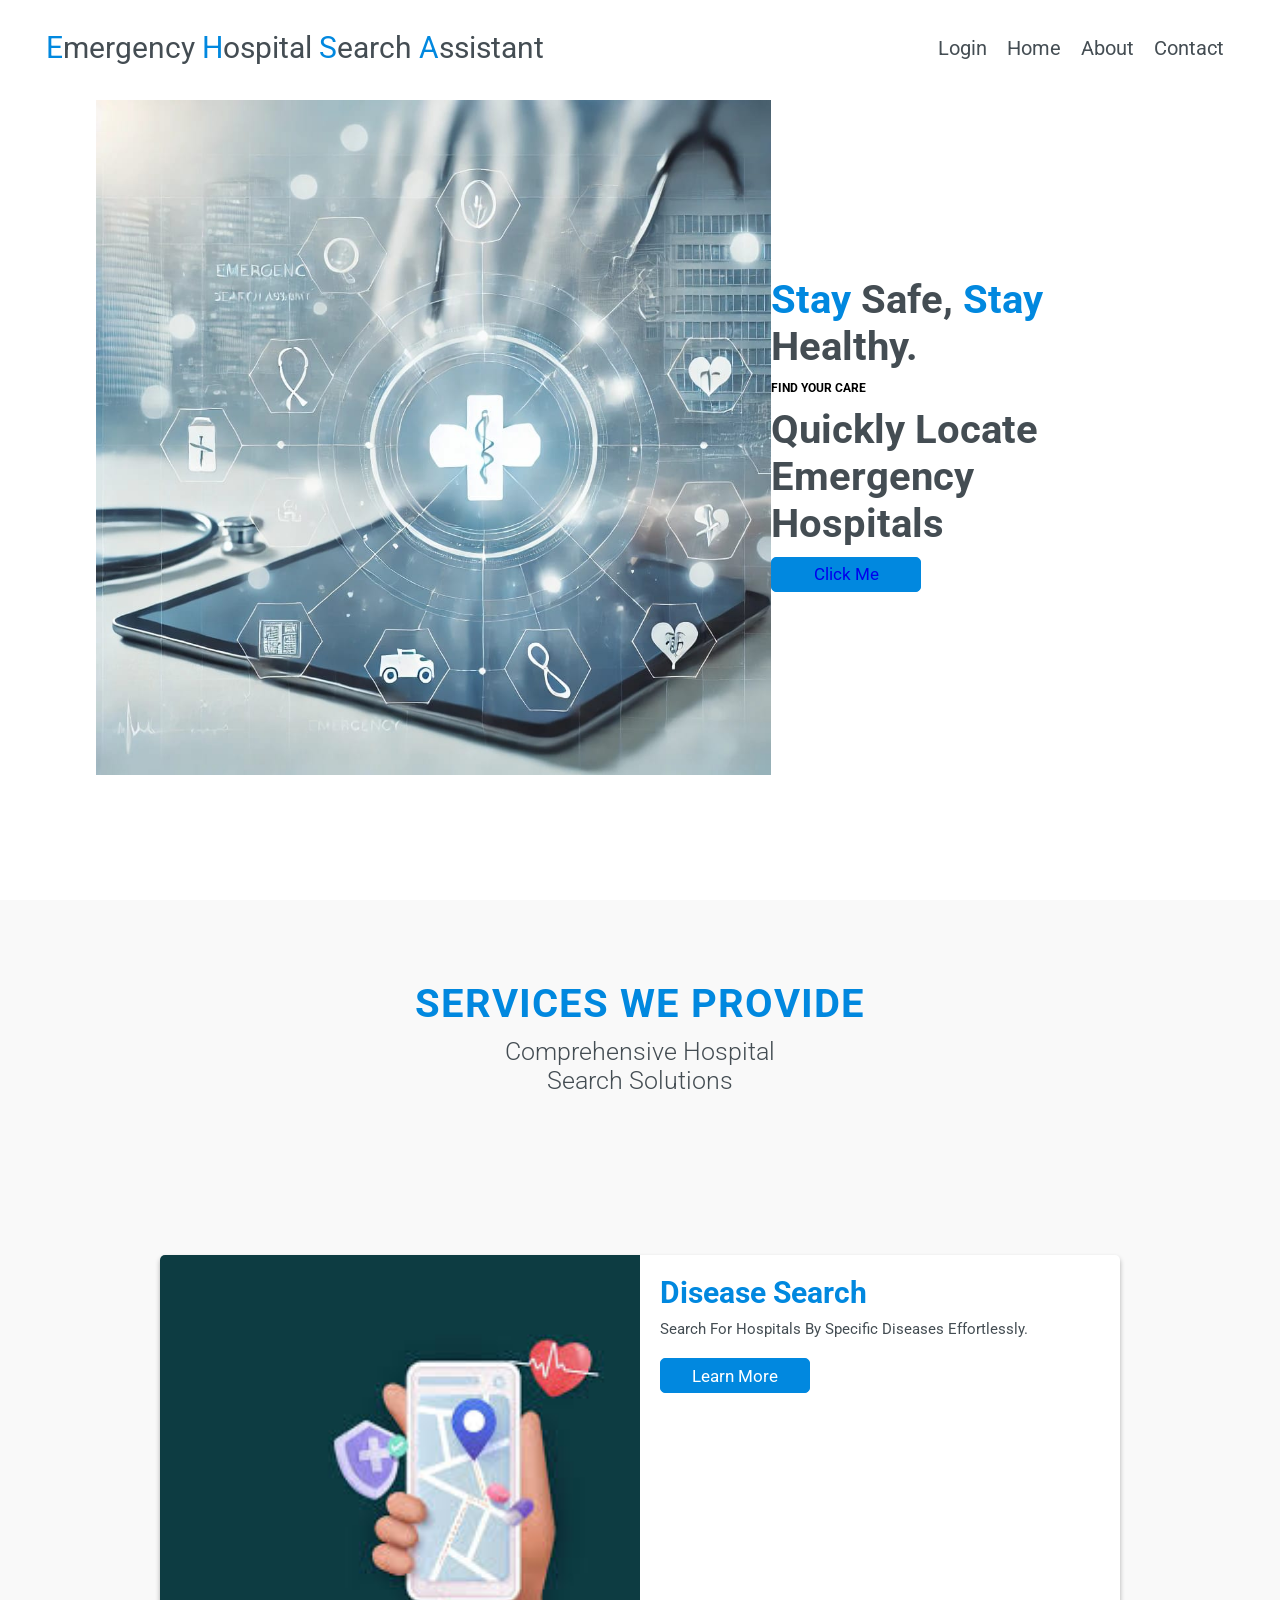
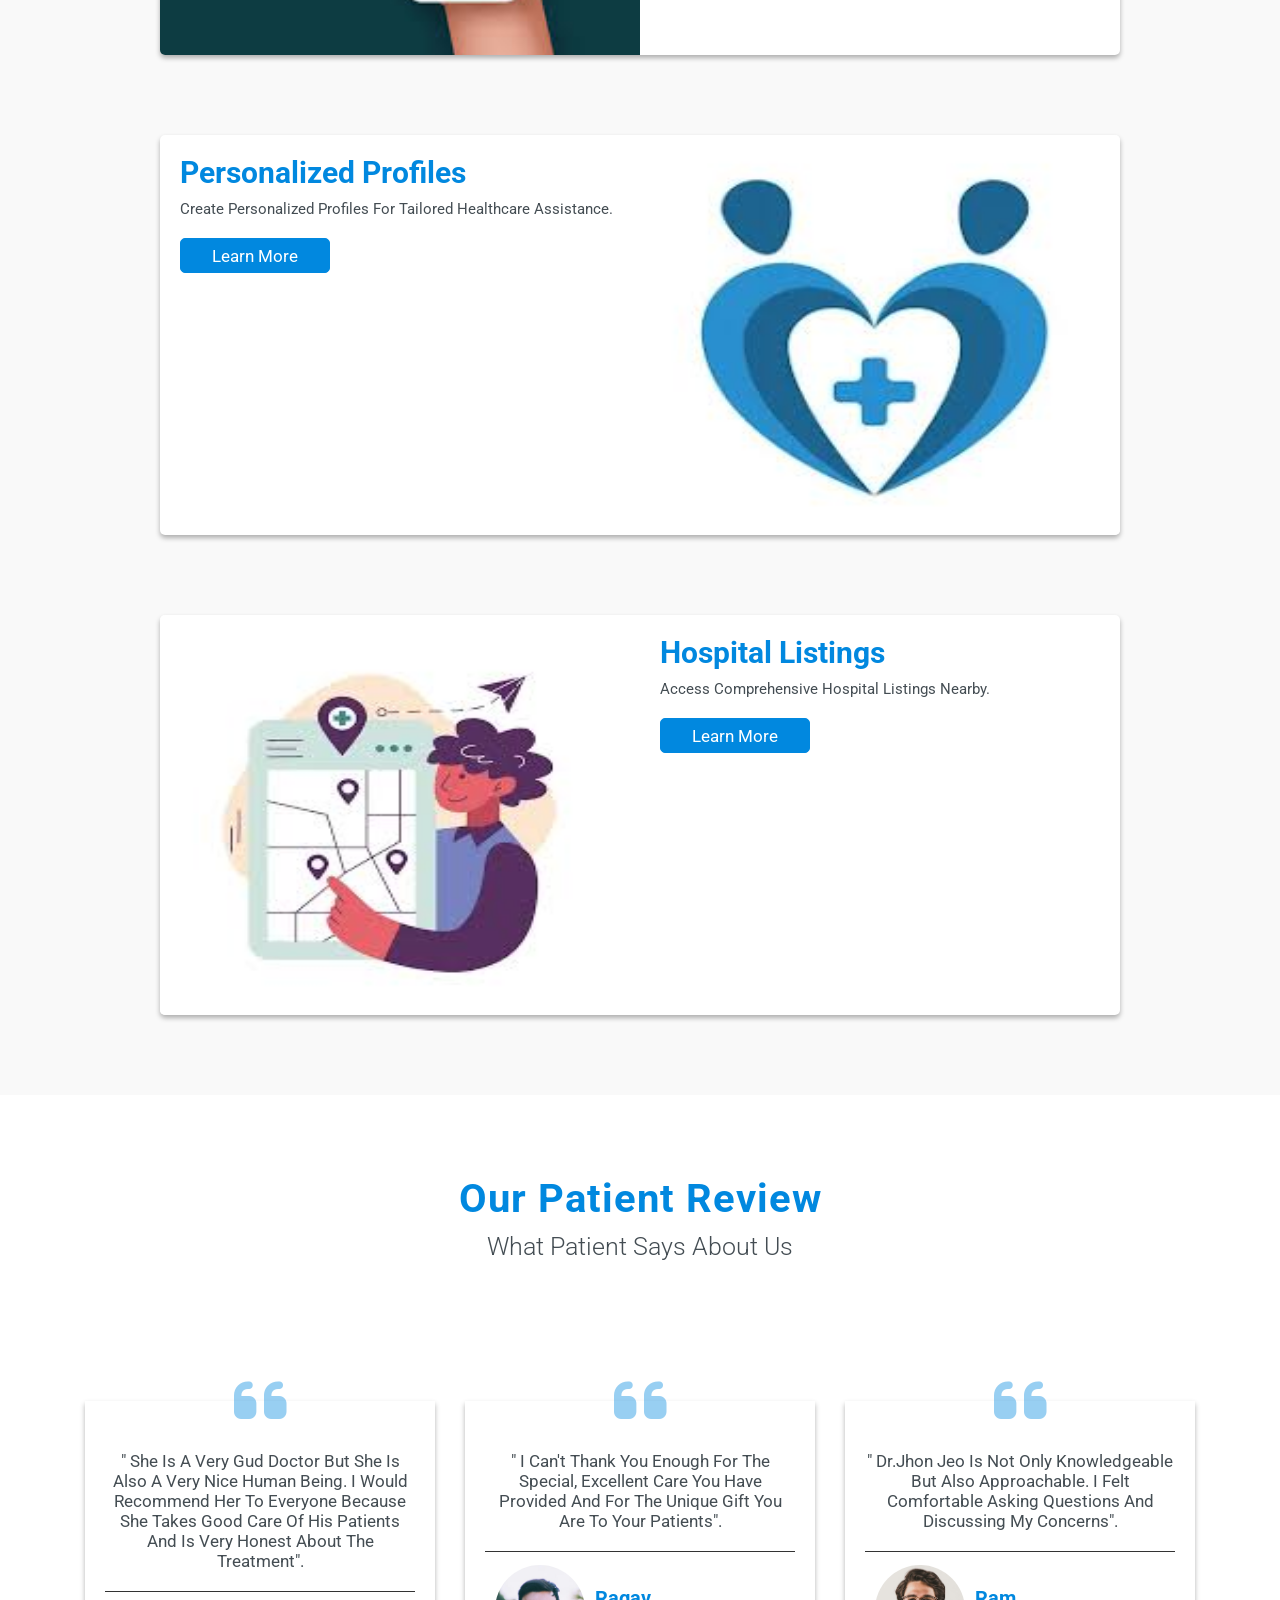
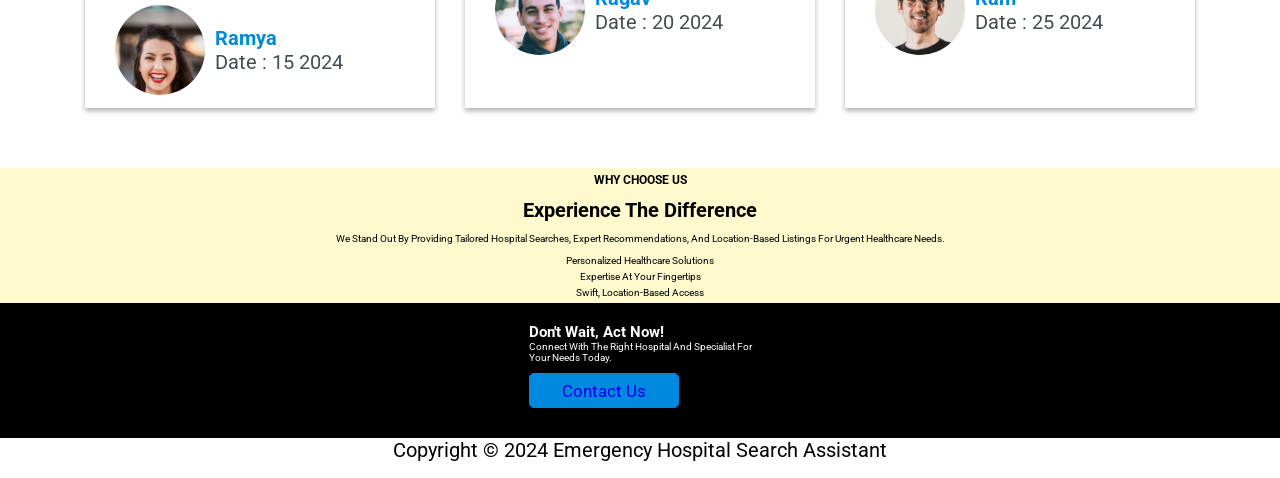
<file: index.html>
<!DOCTYPE html>
<html lang="en">

<head>
    <meta charset="UTF-8">
    <meta name="viewport" content="width=device-width, initial-scale=1.0">
    <title>Emergency Hospital Search Assistant</title>

    <!-- font awesome cdn link  -->
    <link rel="stylesheet" href="https://cdnjs.cloudflare.com/ajax/libs/font-awesome/6.5.2/css/all.min.css">

    <!-- custom css file link  -->
    <link rel="stylesheet" href="mini.css">
</head>

<body>

    <!-- header navbar section start  -->
    
    <header>

        <!-- logo name  -->
        <a href="#" class="logo"><span>E</span>mergency <span>H</span>ospital <span>S</span>earch <span>A</span>ssistant</a>

        <!-- navbar link  -->
        <nav class="navbar">
            <ul>
                <li><a href="log.html">Login</a></li>
                <li><a href="#home">Home</a></li>
                <li><a href="#about">About</a></li>
               
            
                <li><a href="ref.html">contact</a></li>
            </ul>
        </nav>

        <div class="fas fa-bars"></div>
    </header>
    <!-- header navbar section end  -->

    <!-- home section start  -->
    
    <section id="home" class="home">

        <div class="row">
            
            <!-- home images  -->
            <div class="images">
                <img src="Front.jpg" alt="">
            </div>

            <!-- home heading  -->
            <div class="content">
                <h1><span>Stay</span> Safe, <span>Stay</span> Healthy.</h1>
                <br>
                <p><h3>FIND YOUR CARE</h3>
                    <br>
                    <h1>Quickly Locate Emergency <br> Hospitals</h1>
            </p>
				<button class="button"><a href="log.html">click me</a></button>
            </div>
        </div>
    </section>
    <!-- home section end  -->

    <!-- about section start  -->

    <section id="about" class="about">

        <h1 class="heading">SERVICES WE PROVIDE</h1>
        <h3 class="title">Comprehensive Hospital <br> Search Solutions</h3>

        <div class="box-container">

            <!-- start here  -->
            <div class="box">
                <!-- about images  -->
                <div class="images">
                    <img src="map.jpg" alt="">
                </div>
                
                <!-- about heading & text  -->
                <div class="content">
                    <h3>Disease search</h3>
                    <p>Search for hospitals by specific diseases effortlessly.</p>
                 <a href="disease.html"><button class="button">learn more</button></a>   
                </div>
            </div>
            <!-- end here  -->

            
            <!-- start here  -->
            <div class="box">
                <!-- about images  -->
                <div class="images">
                    <img src="tirak.jpg" alt="">
                </div>
                
                <!-- about heading & text  -->
                <div class="content">
                    <h3>Personalized Profiles</h3>
                    <p>Create personalized profiles for tailored healthcare assistance.</p>
                 <a href="personalize.html"><button class="button">learn more</button></a>   
                </div>
            </div>
            <!-- end here  -->

            
            <!-- start here  -->
            <div class="box">
                <!-- about images  -->
                <div class="images">
                    <img src="road.jpg" alt="">
                </div>
                
                <!-- about heading & text  -->
                <div class="content">
                    <h3>Hospital Listings</h3>
                    <p>Access comprehensive hospital listings nearby.</p>
                 <a href="hospital.html"><button class="button">learn more</button></a>   
                </div>
            </div>
            <!-- end here  -->
           </div>
    </section>

    <!-- about section end  -->
   
    <!-- card section end  -->

    <section id="review" class="review">

        <h1 class="heading">our patient review</h1>
        <h3 class="title">what patient says about us</h3>

        <div class="box-container">

            <!-- start here  -->
            <div class="box">
                <i class="fas fa-quote-left"></i>
                <p>" She is a very gud doctor but she is also a very nice human being. I would recommend her to everyone because she takes good care of his patients and is very honest about the treatment".</p>

                <div class="images">
                    <img src="pat2.jpg" alt="">

                    <div class="info">
                        <h3>Ramya</h3>
                        <span>date : 15 2024</span>
                    </div>
                </div>
            </div>
            <!-- end here  -->

            
            <!-- start here  -->
            <div class="box">
                <i class="fas fa-quote-left"></i>
                <p>" I can't thank you enough for the special, excellent care you have provided and for the unique gift you are to your patients".</p>

                <div class="images">
                    <img src="pat1.jpg" alt="">

                    <div class="info">
                        <h3>ragav</h3>
                        <span>date : 20 2024</span>
                    </div>
                </div>
            </div>
            <!-- end here  -->

            
            <!-- start here  -->
            <div class="box">
                <i class="fas fa-quote-left"></i>
                <p>" Dr.Jhon Jeo is not only knowledgeable but also approachable. I felt comfortable asking questions and discussing my concerns".</p>

                <div class="images">
                    <img src="pat3.jpg" alt="">

                    <div class="info">
                        <h3>Ram</h3>
                        <span>date : 25 2024</span>
                    </div>
                </div>
            </div>
            <!-- end here  -->
        </div>
    </section>
    <!-- review section end  -->
 
    

<!-- blog section start  -->

<div class="choose">
    <h3 class="h3">WHY CHOOSE US</h3>
    <br>
    <h1 class="h1">Experience the Difference</h1>
    <br>
    <p class="p">We stand out by providing tailored hospital searches, expert recommendations, and location-based listings for urgent healthcare needs.</p>
    <br>
    <ul >
        <li >Personalized Healthcare Solutions</li>
        <li >Expertise at Your Fingertips</li>
        <li >Swift, Location-Based Access</li>
    </ul>
</div>
<!-- blog section end  -->

<!-- footer section start  -->
<footer>
<section class="footer">

	<div>

        <h1 class="head">Don't Wait, Act Now!</h1>

        <p class="param">Connect with the right hospital and specialist for <br> your needs today.</p>

        <button class="button"> <a href="ref.html">contact us</a></button>



    </div>

</section>

<div class="foot-panel1">
    <a >Copyright © 2024 Emergency Hospital Search Assistant</a>
</div>
</footer>
    <!-- jquery cdn link  -->
    <script src="https://cdnjs.cloudflare.com/ajax/libs/jquery/3.7.1/jquery.min.js"></script>

    <!-- custom js file link  -->
    <script src="mini.js"></script>
</body>

</html>
</file>
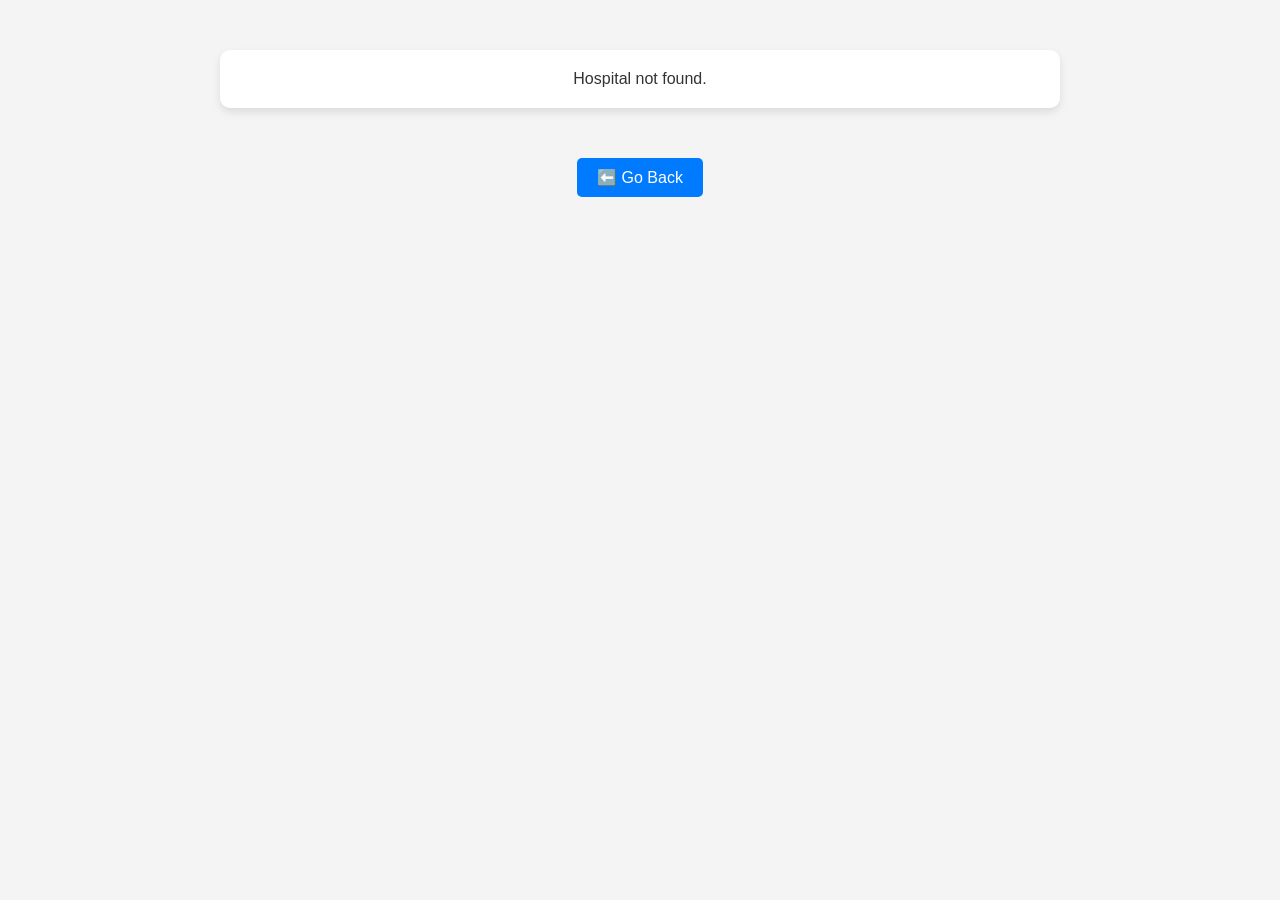
<file: hospital-details.html>
<!DOCTYPE html>
<html lang="en">
<head>
  <meta charset="UTF-8">
  <meta name="viewport" content="width=device-width, initial-scale=1.0">
  <title>Hospital Details</title>
  <style>
    body {
      font-family: Arial, sans-serif;
      margin: 0;
      padding: 0;
      background-color: #f4f4f4;
      color: #333;
      text-align: center;
    }
    .container {
      max-width: 800px;
      margin: 50px auto;
      background: white;
      padding: 20px;
      border-radius: 10px;
      box-shadow: 0 4px 8px rgba(0, 0, 0, 0.1);
    }
    .button {
      padding: 10px 20px;
      background: #007BFF;
      color: white;
      border: none;
      border-radius: 5px;
      cursor: pointer;
      font-size: 1rem;
      transition: background 0.3s ease;
    }
    .button:hover {
      background: #0056b3;
    }
  </style>
</head>
<body>
  <div class="container" id="hospital-details"></div>
  <button class="button" onclick="window.history.back()">⬅️ Go Back</button>

  <script>
    const hospitals = [
      {
        name: "City Hospital",
        disease: "Cardiology",
        category: "Nearby",
        specialists: ["Cardiologist"],
        doctor: "Dr. John Doe",
        phone: "123-456-7890",
        email: "info@cityhospital.com",
        landmark: "Near Central Park",
        insurance: ["Apollo Health Insurance"],
        address: "123 City Road, Downtown",
        pincode: "12345",
        website: "https://cityhospital.com",
        googleMap: "https://goo.gl/maps/example1"
      },
      {
        name: "District Health Care",
        disease: "Neurology",
        category: "District",
        specialists: ["Neurologist"],
        doctor: "Dr. Jane Smith",
        phone: "987-654-3210",
        email: "contact@districthealth.com",
        landmark: "Main Street",
        insurance: ["Star Health"],
        address: "456 District Avenue",
        pincode: "54321",
        website: "https://districthealth.com",
        googleMap: "https://goo.gl/maps/example2"
      }
    ];

    // Get the hospital name from the URL
    const urlParams = new URLSearchParams(window.location.search);
    const hospitalName = urlParams.get('hospital');

    // Find and display the hospital details
    const hospital = hospitals.find(h => h.name === hospitalName);
    if (hospital) {
      document.getElementById('hospital-details').innerHTML = `
        <h1>${hospital.name}</h1>
        <p><strong>Specialists:</strong> ${hospital.specialists.join(", ")}</p>
        <p><strong>Doctor:</strong> ${hospital.doctor}</p>
        <p><strong>Phone:</strong> ${hospital.phone}</p>
        <p><strong>Email:</strong> ${hospital.email}</p>
        <p><strong>Landmark:</strong> ${hospital.landmark}</p>
        <p><strong>Insurance Accepted:</strong> ${hospital.insurance.join(", ")}</p>
        <p><strong>Address:</strong> ${hospital.address}</p>
        <p><strong>Pincode:</strong> ${hospital.pincode}</p>
        <p><strong>Website:</strong> <a href="${hospital.website}" target="_blank">${hospital.website}</a></p>
        <button class="button" onclick="window.open('${hospital.googleMap}', '_blank')">View on Google Maps</button>
      `;
    } else {
      document.getElementById('hospital-details').textContent = "Hospital not found.";
    }
  </script>
</body>
</html>
</file>
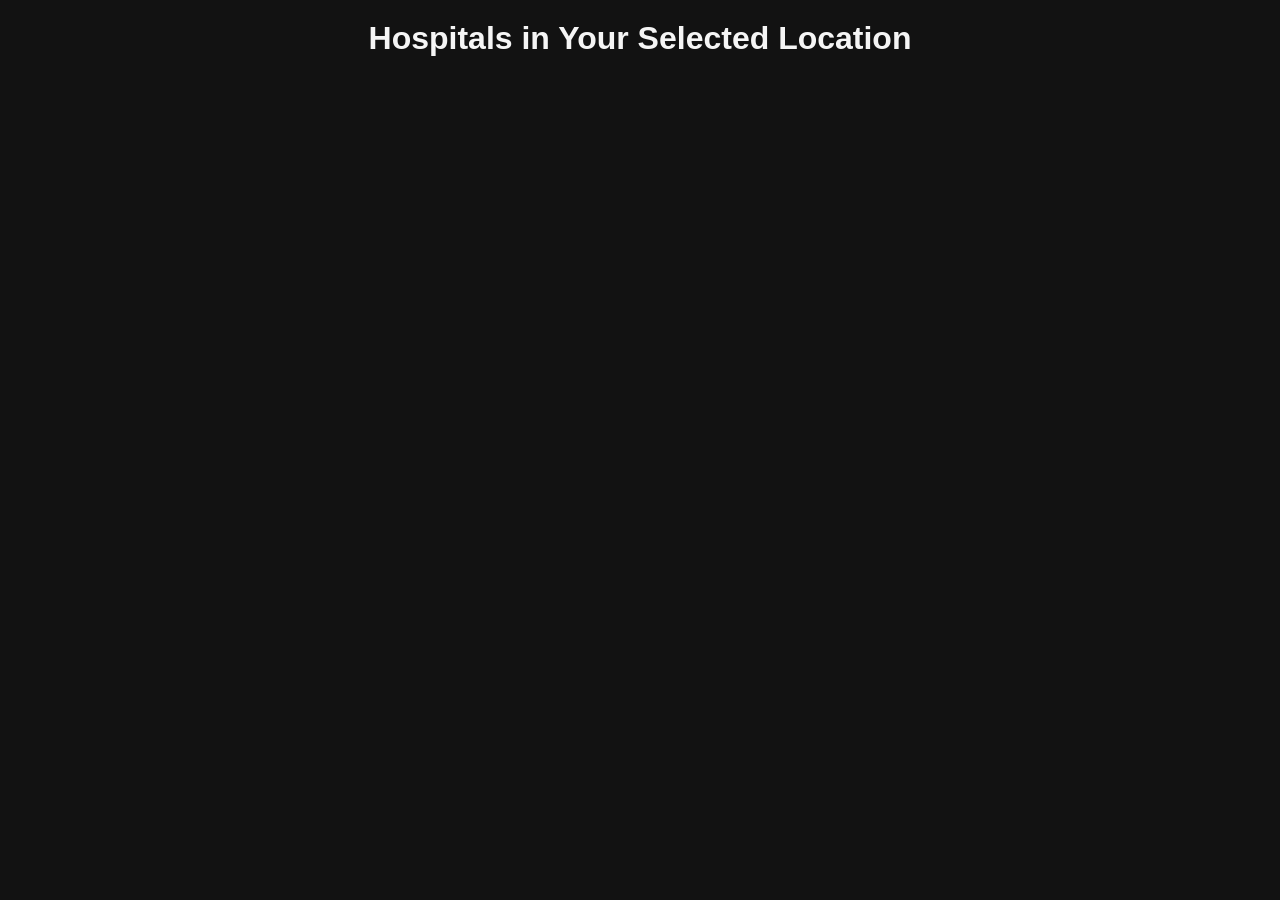
<file: hospitals.html>
<!DOCTYPE html>
<html lang="en">
<head>
  <meta charset="UTF-8">
  <meta name="viewport" content="width=device-width, initial-scale=1.0">
  <title>Hospitals List</title>
  <link rel="stylesheet" href="styles.css">
</head>
<body>
  <h1>Hospitals in Your Selected Location</h1>
  <ul id="hospital-list"></ul>
  <div id="hospital-container"></div>
  
  <div id="hospital-buttons"></div>
  <div id="hospital-cards"></div>
    
  <script src="hospitals.js"></script>
</body>
</html>
</file>
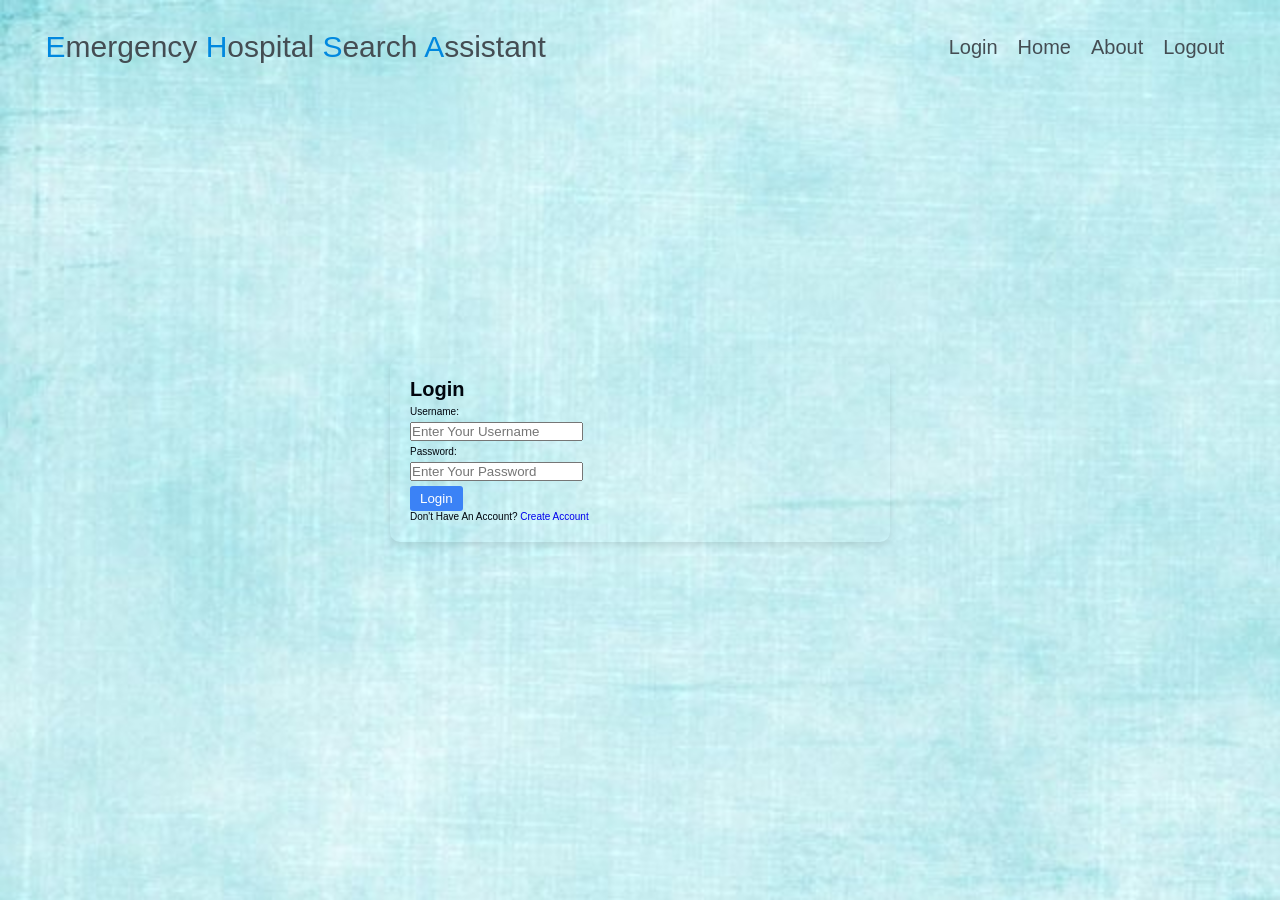
<file: log.html>
<!DOCTYPE html>
<!-- saved from url=(0030)http://127.0.0.1:5500/log.html -->
<html lang="en"><head><meta http-equiv="Content-Type" content="text/html; charset=UTF-8">
  
  <meta name="viewport" content="width=device-width, initial-scale=1.0">
  <title>Emergency Hospital Search Assistant</title>
  <style>
    /* Basic Styling */
    body {
      font-family: Arial, sans-serif;
      color: #01060e;
      margin: 0;
      padding: 0;
      display: flex;
      flex-direction: column;
      min-height: 100vh;
    }
    @import url('https://fonts.googleapis.com/css2?family=Roboto:ital,wght@0,100;0,300;0,400;0,500;0,700;0,900;1,100;1,300;1,400;1,500;1,700;1,900&display=swap');

/* root color  */
:root{
  --blue:#0188df;
  --black:#444d53;
  --wight:#fff;
}

/* custom css  */
*{
  font-family: "Roboto", sans-serif;
  margin: 0;
  padding: 0;
  text-decoration: none;
  text-transform: capitalize;
  outline: none;
  box-sizing: border-box;
  transition: all linear .2s;
}

html{
  font-size: 62.5%;
  overflow-x: hidden;
}
header{
    width: 96%;
    
    position:fixed;
    top: 2rem;
    left: 50%;
    transform: translate(-50%);
    display: flex;
    align-items: center;
    justify-content: space-between;
    padding: 1rem 2rem;
    z-index: 1000;
  }
  
  /* logo name  */
  header a{
    color: var(--black);
  }
  
  header a:hover{
    color: var(--blue);
  }
  
  header .logo{
    font-size: 3rem;
  }
  
  header .logo span{
    color: var(--blue);
  }
  header .navbar ul{
    display: flex;
    align-items: center;
    justify-content: space-between;
    list-style: none;
  }
  
  header .navbar ul li{
    margin: 0 1rem;
  }
  
  header .navbar ul li a{
    font-size: 2rem;
    color: var(--black);
  }
  
  header .navbar ul li a:hover{
    color: var(--blue);
  }
  
  header .fa-bars{
    font-size: 3rem;
    color: var(--blue);
    cursor: pointer;
    display: none;
  }
    .container {
      flex: 1;
      display: flex;
      align-items: center;
      justify-content: center;
      padding: 2rem;
      background-image: url("temp.jpg");
      background-position: center;
      background-size: cover;
      flex-direction: column;

    }
    .form-card, .profile-card {
      padding: 2rem;
      border-radius: 10px;
      box-shadow: 0 4px 6px rgba(0, 0, 0, 0.1);
      max-width: 500px;
      width: 100%;
    }
    .card, .hospital-card {
      width: 320px;            /* Wider card */
      height: auto;   
      background: lightblue;
      border: 1px solid #d1d5db;
      border-radius: 10px;
      padding: 1rem;
      margin-bottom: 1rem;
      box-shadow: 0 4px 6px rgba(0, 0, 0, 0.1);
      cursor: pointer;
      transition: transform 0.2s ease-in-out;
    }
    .card:hover,.hospital-card:hover{
      background-color: #f1f5f9;
      transform:scale(1.05);
    }
    .card img {
  width: 100%;
  height: 200px;           
  object-fit: cover;
}
.card-info {
  padding: 15px;
  font-size: 1.2rem;
  text-align: left;
}

.card-info h3 {
  font-size: 1.6rem;
  margin-bottom: 10px;
}

.card-info p {
  font-size: 1.1rem;
  color: #333;
}
    form label, form input, form select, form textarea {
      display: block;
      margin: 0.5rem 0;
    }
    button {
      background-color: #3b82f6;
      color: white;
      border: none;
      padding: 0.5rem 1rem;
      cursor: pointer;
      border-radius: 3px;
    }
    button:hover {
      background-color: #2563eb;
    }
    .hidden {
      display: none;
    }
.disease-card {
  background: #ffffff;
  padding: 1rem;
  border: 1px solid #d1d5db;
  border-radius: 10px;
  margin: 1rem;
  width: 320px; /* Make card wider */
  min-height: 500px; /* More height for description */
  box-shadow: 0 4px 10px rgba(0, 0, 0, 0.1);
  cursor: pointer;
  transition: transform 0.3s ease-in-out;
  display: flex;
  flex-direction: column;
  justify-content: space-between;
}

.disease-card:hover {
  transform: scale(1.05);
}

/* Image inside the card */
.disease-card img {
  width: 100%;
  height: 200px; /* Adjust height for better visibility */
  object-fit: cover;
  border-radius: 5px;
}

/* Text content inside the card */
.disease-card .card-info {
  margin-top: 10px;
  padding: 0.5rem;
  text-align: left;
  flex-grow: 1;
  display: flex;
  flex-direction: column;
  justify-content: space-between;
}

.disease-card .card-info h3 {
  font-size: 1.4rem;
  margin-bottom: 0.5rem;
}

.disease-card .card-info p {
  font-size: 1.1rem;
  color: #333;
  line-height: 1.4;
}

    .hospital-category {
      margin-top: 1rem;
    }
    .hospital-list {
      margin: 0.5rem 0;
    }
    .radio-group{
      margin: 1rem 0;
    }
  
    
    /* About Section Styles */
    .about-section {
      background-color: #f1f1f1;
      padding: 20px;
      margin-top: 20px;
      border: 1px solid #ccc;
    }

    /* Style for the card container */
#card-container {
  display: flex;
  flex-wrap: wrap;
  gap: 20px; /* Space between cards */
  justify-content: center; /* Center the cards */
}


/* Style for individual cards */
.card {
  width: 200px; /* Adjust the width */
  height: 250px; /* Adjust the height */
  border: 1px solid #ccc;
  border-radius: 8px;
  box-shadow: 0 4px 6px rgba(0, 0, 0, 0.1);
  overflow: hidden;
  text-align: center;
  background-color: #fff;
  transition: transform 0.3s, box-shadow 0.3s; /* Add hover effect */
}

/* Card hover effect */
.card:hover {
  transform: scale(1.05);
  box-shadow: 0 8px 12px rgba(0, 0, 0, 0.2);
}

/* Style for card images */
.card img {
  width: 100%;
  height: 150px; /* Adjust height */
  object-fit: cover; /* Ensure the image fits well */
}

/* Style for card information */
.card-info {
  padding: 10px;
}

.card-info h3 {
  font-size: 18px; /* Adjust font size */
  margin: 10px 0;
}

.card-info p {
  font-size: 14px; /* Adjust font size */
  color: #666;
}
    

  </style>
</head>
<body>
  <!-- Navbar -->
  <header>
    <a href="http://127.0.0.1:5500/log.html#" class="logo"><span>E</span>mergency <span>H</span>ospital <span>S</span>earch <span>A</span>ssistant</a>

    <!-- navbar link  -->
    <nav class="navbar">
        <ul>

            <li><a onclick="showLogin()">Login</a></li>
         
            <li><a href="mini.html">Home</a></li>
            <li><a href="mini.html">About</a></li>
       
            <li><a onclick="handleLogout()">Logout</a></li>

        </ul>
    </nav>

    <div class="fas fa-bars"></div>

</header>

  <!-- Main Content -->
  <div id="app" class="container">
    <div id="aboutSection" class="about-section" style="display:none;">
  <h2>About Us</h2>
  <p>Welcome to our emergency hospital assistance platform. We are dedicated to helping you find the nearest hospitals based on your location and medical needs. Our platform provides detailed hospital information, including facilities, specialists, and contact details.</p>
</div>


  <script>
    let userProfile = null;
     // Store user profile
    
    // Mock disease and hospital data
    const diseases = [
  {
    name: "Heart Attack",
    image: "HeartAttack.jpeg", // Replace with actual image URLs
    specialist: "Cardiologist",
    description: "A Cardiologist specializes in diagnosing and treating heart conditions like heart attacks.",
  },
  {
    name: "Diabetes",
    image: "diabetes.jpeg",
    specialist: "Endocrinologist",
    description: "An Endocrinologist focuses on managing diabetes and other hormonal disorders.",
  },
  {
    name: "Asthma",
    image: "asthma.jpeg",
    specialist: "Pulmonologist",
    description: "A Pulmonologist treats respiratory diseases, including asthma.",
  },
  {
    name: "Cancer",
    image: "cancer.jpeg",
    specialist: "Oncologist",
    description: "An Oncologist is responsible for treating various types of cancer.",
  },
  // Add more diseases here
];


    const hospitals = [
      {
        name: "City Hospital",
        disease: "Cardiology",
        category: "Nearby",
        specialists: ["Cardiologist"],
        doctor: "Dr. John Doe",
        phone: "123-456-7890",
        email: "info@cityhospital.com",
        landmark: "Near Central Park",
        insurance: ["Apollo Health Insurance"],
        address: "123 City Road, Downtown",
        pincode: "12345",
        website: "https://cityhospital.com",
        googleMap: "https://goo.gl/maps/example1"
      },

      {
        name: "District Health Care",
        disease: "Neurology",
        category: "District",
        specialists: ["Neurologist"],
        doctor: "Dr. Jane Smith",
        phone: "987-654-3210",
        email: "contact@districthealth.com",
        landmark: "Main Street",
        insurance: ["Star Health"],
        address: "456 District Avenue",
        pincode: "54321",
        website: "https://districthealth.com",
        googleMap: "https://goo.gl/maps/example2"
      },
      // Add more hospitals as needed
    ];

    const users={};
    // Function to show the login page
    function showLogin() {
      document.getElementById('app').innerHTML = `
        <div class="form-card">
          <h1>Login</h1>
          <form id="login-form" onsubmit="handleLogin(event)">
            <label for="username">Username:</label>
            <input type="text" id="username" placeholder="Enter your username" required>

            <label for="password">Password:</label>
            <input type="password" id="password" placeholder="Enter your password" required>

            <button type="submit">Login</button>
          </form>
          <p>Don't have an account? <a href="#" onclick="showCreateAccount()">Create Account</a></p>
        </div>
      `;
    
    }

        // Function to show the Create Account page (Profile Creation)
        function showCreateAccount() {
      document.getElementById('app').innerHTML = `
        <div class="form-card">
          <h1>Create Account</h1>
          <form id="create-account-form" onsubmit="handleCreateAccount(event)">
            <label for="full-name">Full Name:</label>
            <input type="text" id="full-name" placeholder="Enter your full name" required>

            <label for="email">Email:</label>
            <input type="email" id="email" placeholder="Enter your email" required>

            <label for="phone">Phone Number:</label>
            <input type="tel" id="phone" placeholder="Enter your phone number" required>

            <label for="location">Location:</label>
            <input type="text" id="location" placeholder="Enter your location" required>

            <label for="health-condition">Health Conditions (Optional):</label>
            <input type="text" id="health-condition" placeholder="Enter any health conditions">

            <label for="allergies">Allergies (Optional):</label>
            <input type="text" id="allergies" placeholder="Enter any allergies">

            <label for="blood-group">Blood Group:</label>
            <select id="blood-group">
              <option value="A+">A+</option>
              <option value="A-">A-</option>
              <option value="B+">B+</option>
              <option value="B-">B-</option>
              <option value="O+">O+</option>
              <option value="O-">O-</option>
              <option value="AB+">AB+</option>
              <option value="AB-">AB-</option>
            </select>

            <label for="insurance">Insurance Provider:</label>
            <input type="text" id="insurance" placeholder="Enter your insurance provider">

            <label for="password">Password:</label>
            <input type="password" id="password" placeholder="Create your password" required>

            <label for="confirm-password">Confirm Password:</label>
            <input type="password" id="confirm-password" placeholder="Confirm your password" required>

            <button type="submit">Create Account</button>
          </form>
        </div>
      `;
    }

    window.onload = function () {
  // Check if user is already logged in
  const user = JSON.parse(localStorage.getItem('user'));
  if (user && user.loggedIn) {
    showDashboard();  // You can define this to show main content
  } else {
    showLogin();  // Show login by default
  }
};
// Function to handle login
    function handleLogin(event) {
      event.preventDefault();
      const username = document.getElementById('username').value;
      const password = document.getElementById('password').value;

      // Here you would authenticate the user, for example with an API call
      // If valid, proceed to user profile
     
        userProfile = { username, diseases };
        alert("Login successful!");
       
        showDiseaseCards();    
        fetch("specialist1.html")
    }

      
    //showProfile function to display the About Section
    function showProfile() {
      // Get the About section by its ID
      const aboutSection = document.getElementById('aboutSection');
    
      // Toggle the display property
      if (aboutSection.style.display === "none" || aboutSection.style.display === "") {
        aboutSection.style.display = "block"; // Show the About section
      } else {
        aboutSection.style.display = "none"; // Hide the About section
      }
    }
    // Function to show the home page
    function showHome() {
      document.getElementById('app').innerHTML = `
        <h1>Welcome to Emergency Hospital Search Assistant</h1>
        <p>Your trusted platform for finding nearby hospitals and booking appointments.</p>
      `;
    }
    function showDiseaseCards() {
      // Ensure the app container is cleared and populated
      const appContainer = document.getElementById('app');
      appContainer.innerHTML = ''; // Clear existing content
    
      // Check if the user is logged in
      if (userProfile) {
        // Show the welcome message
        appContainer.innerHTML = `
          <h1>Welcome, ${userProfile.username}</h1>
          <p>Select a disease to view hospitals:</p>
        `;
    
        // Create the card container
        const cardContainer = document.createElement("div");
        cardContainer.id = "card-container";
    
        diseases.forEach((disease) => {
          const card = document.createElement("div");
          card.className = "card";
    
          // Add event listener to redirect to the search page with the disease name
          card.addEventListener("click", () => {
               selectDisease(disease.name);
            
          });
    
          // Add content to the card
          card.innerHTML = `
            <img src="${disease.image}" alt="${disease.name}">
            <div class="card-info">
              <h3>${disease.name}</h3>
              <p>${disease.description}</p>
            </div>
          `;
    
          cardContainer.appendChild(card);
        });
    
        // Append the card container to the app
        appContainer.appendChild(cardContainer);
      } else {
        appContainer.innerHTML = '<p>Please log in to see the content.</p>';
      }
    }
    
    // Call the loginUser function to simulate logging in
    // This would be triggered by your login form or API call
    loginUser('JohnDoe', 'password123');
   
  // Show categories after selecting a disease
    function selectDisease(diseaseName) {

     
        window.location.href = `search.html?disease=${encodeURIComponent(diseaseName)}`;
        
      
    }

    
      // Logout functionality
    function handleLogout() {
      userProfile = null;
      alert("Logged out successfully.");
      showLogin();
    }

    // Default: Load login page
    showLogin();
    
  </script>
<!-- Code injected by live-server -->
<script>
	// <![CDATA[  <-- For SVG support
	if ('WebSocket' in window) {
		(function () {
			function refreshCSS() {
				var sheets = [].slice.call(document.getElementsByTagName("link"));
				var head = document.getElementsByTagName("head")[0];
				for (var i = 0; i < sheets.length; ++i) {
					var elem = sheets[i];
					var parent = elem.parentElement || head;
					parent.removeChild(elem);
					var rel = elem.rel;
					if (elem.href && typeof rel != "string" || rel.length == 0 || rel.toLowerCase() == "stylesheet") {
						var url = elem.href.replace(/(&|\?)_cacheOverride=\d+/, '');
						elem.href = url + (url.indexOf('?') >= 0 ? '&' : '?') + '_cacheOverride=' + (new Date().valueOf());
					}
					parent.appendChild(elem);
				}
			}
			var protocol = window.location.protocol === 'http:' ? 'ws://' : 'wss://';
			var address = protocol + window.location.host + window.location.pathname + '/ws';
			var socket = new WebSocket(address);
			socket.onmessage = function (msg) {
				if (msg.data == 'reload') window.location.reload();
				else if (msg.data == 'refreshcss') refreshCSS();
			};
			if (sessionStorage && !sessionStorage.getItem('IsThisFirstTime_Log_From_LiveServer')) {
				console.log('Live reload enabled.');
				sessionStorage.setItem('IsThisFirstTime_Log_From_LiveServer', true);
			}
		})();
	}
	else {
		console.error('Upgrade your browser. This Browser is NOT supported WebSocket for Live-Reloading.');
	}
	// ]]>
  
</script>


</body>
</html>
</file>
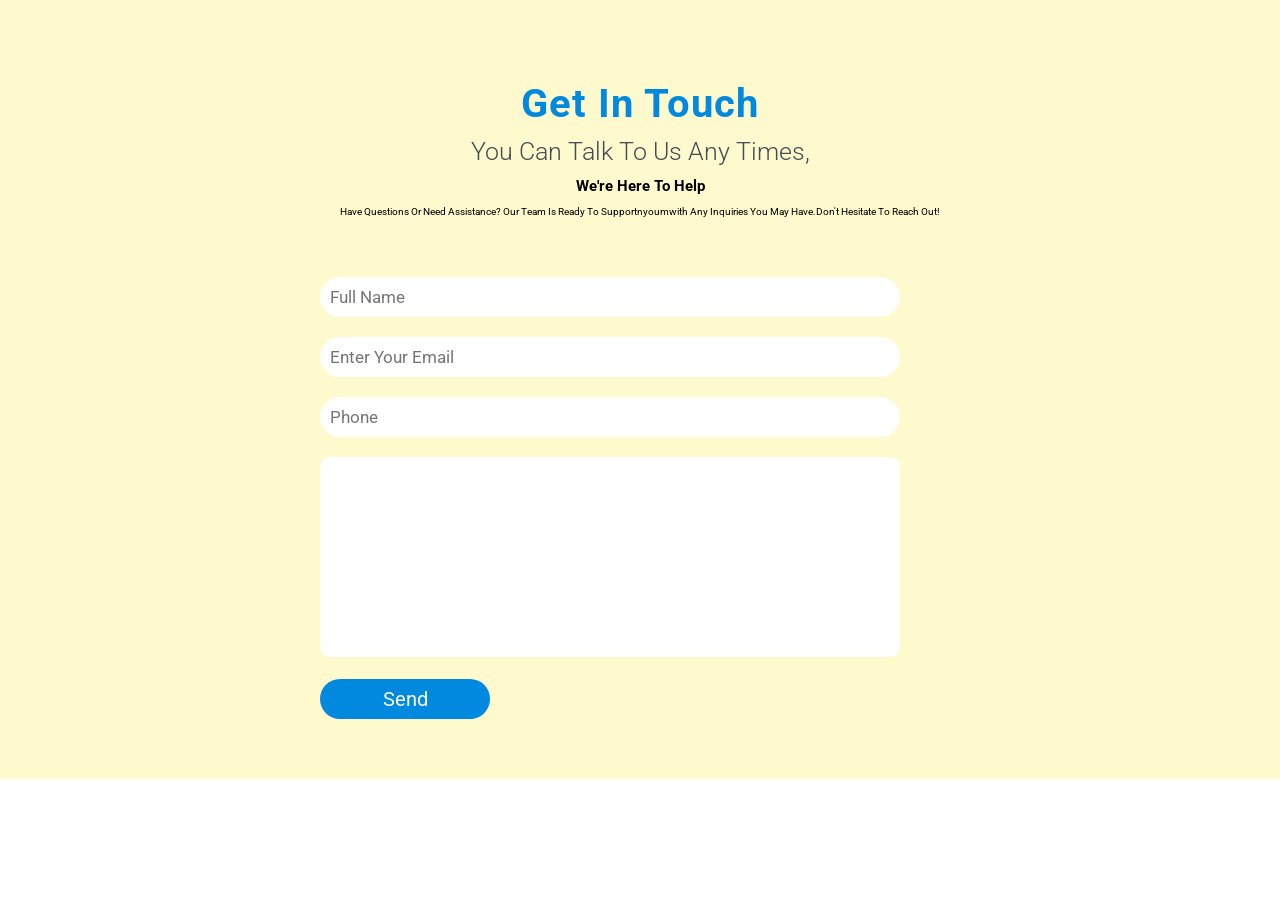
<file: ref.html>
<!DOCTYPE html>
<html lang="en">
<head>
    <meta charset="UTF-8">
    <meta name="viewport" content="width=device-width, initial-scale=1.0">
    <title>Emergency Hospital Search Assistant</title>
    <link rel="stylesheet" href="mini.css">
</head>
<body>
    <!-- contact section start  -->

    <section id="contact" class="contact">

        <h1 class="heading">Get in Touch</h1>
        <h3 class="title">you can talk to us any times,</h3>
        <br>

        <h1 class="h1">we're here to help</h1>
        <br>
        <p class="pattern"> Have questions or need assistance? Our team is ready to supportnyoumwith any inquiries you may have.Don't hesitate to reach out!</p>

        <div class="row">

            <!-- form images  -->
           

            <div class="form-container">    

            <input type="text" placeholder="full name" name="" id="">
            <input type="email" placeholder="enter your email" name="" id="">

            <input type="number" placeholder="phone" name="" id="">
            <textarea name="" cols="30" rows="10" id=""></textarea>
            <input type="submit" value="send">
            </div>
        </div>




    </section>


    <!-- contact section end  -->
</body>
</html>
</file>
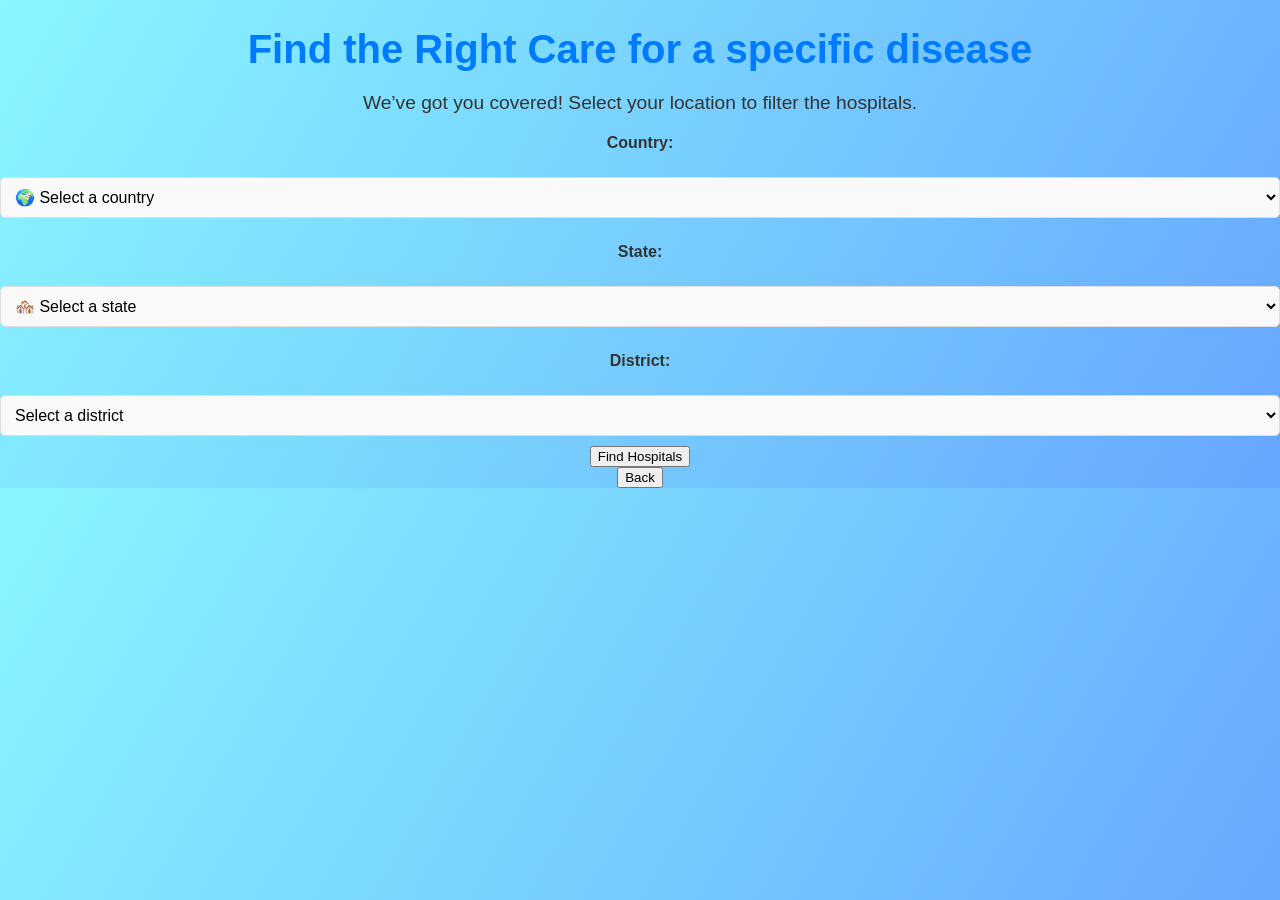
<file: search.html>
<!DOCTYPE html>
<html lang="en">
<head>
  <meta charset="UTF-8">
  <meta name="viewport" content="width=device-width, initial-scale=1.0">
  <title>Search Hospitals</title>
  <link rel="stylesheet" href="search-styles.css">
  <style>
    body {
        font-family: Arial, sans-serif;
        margin: 0;
        padding: 0;
        background: linear-gradient(120deg, #89f7fe, #66a6ff);
        color: #333;
        text-align: center;
      }
      .container {
        padding: 20px;
        max-width: 600px;
        margin: 50px auto;
        background: white;
        border-radius: 10px;
        box-shadow: 0 4px 8px rgba(0, 0, 0, 0.1);
      }
      h1 {
        font-size: 2.5rem;
        color: #007BFF;
      }
      p {
        font-size: 1.2rem;
        margin-bottom: 20px;
      }
      .dropdown {
        margin: 10px 0;
      }
      select {
        width: 100%;
        padding: 10px;
        margin: 10px 0;
        font-size: 1rem;
        border: 1px solid #ddd;
        border-radius: 5px;
        background-color: #f9f9f9;
      }
      .button {
        padding: 10px 20px;
        background: #007BFF;
        color: white;
        border: none;
        border-radius: 5px;
        cursor: pointer;
        font-size: 1rem;
        transition: background 0.3s ease;
      }
      .button:hover {
        background: #0056b3;
      }
    
  </style>
</head>
<body>

  <h1>Find the Right Care for <span id="selected-disease"></span></h1>
  <p>We’ve got you covered! Select your location to filter the hospitals.</p>
  <script>
    // Extract the disease from the URL query parameters
    const urlParams = new URLSearchParams(window.location.search);
    const selectedDisease = urlParams.get('disease');

    // Update the webpage to display the selected disease
    document.getElementById('selected-disease').textContent = selectedDisease || "a specific disease";

    function redirectToLocationSelection() {
      if (selectedDisease) {
        // Redirect to the location selection page with the selected disease
        window.location.href = `location.html?disease=${encodeURIComponent(selectedDisease)}`;
      } else {
        alert("Please select a disease first!");
      }
    }
  </script>
  <div class="dropdown-container">
    <label for="country">Country:</label>
    <select id="country" onchange="populateStates()">
      <option value="" disabled selected>🌍 Select a country</option>
    </select>

    <label for="state">State:</label>
    <select id="state" onchange="populateDistricts()">
      <option value="" disabled selected>🏘️ Select a state</option>
    </select>

    <label for="district">District:</label>
    <select id="district" onchange="showHospitalButtons()">
      <option value="" disabled selected>Select a district</option>
    </select>
  </div>
 
  <button onclick="redirectToHospitals()">Find Hospitals</button>
  <div id="hospital-buttons"></div>
  <div id="hospital-cards"></div>
  <button onclick="goBack()">Back</button>
  <script src="search.js"></script>

  
</body>
</html>
</file>
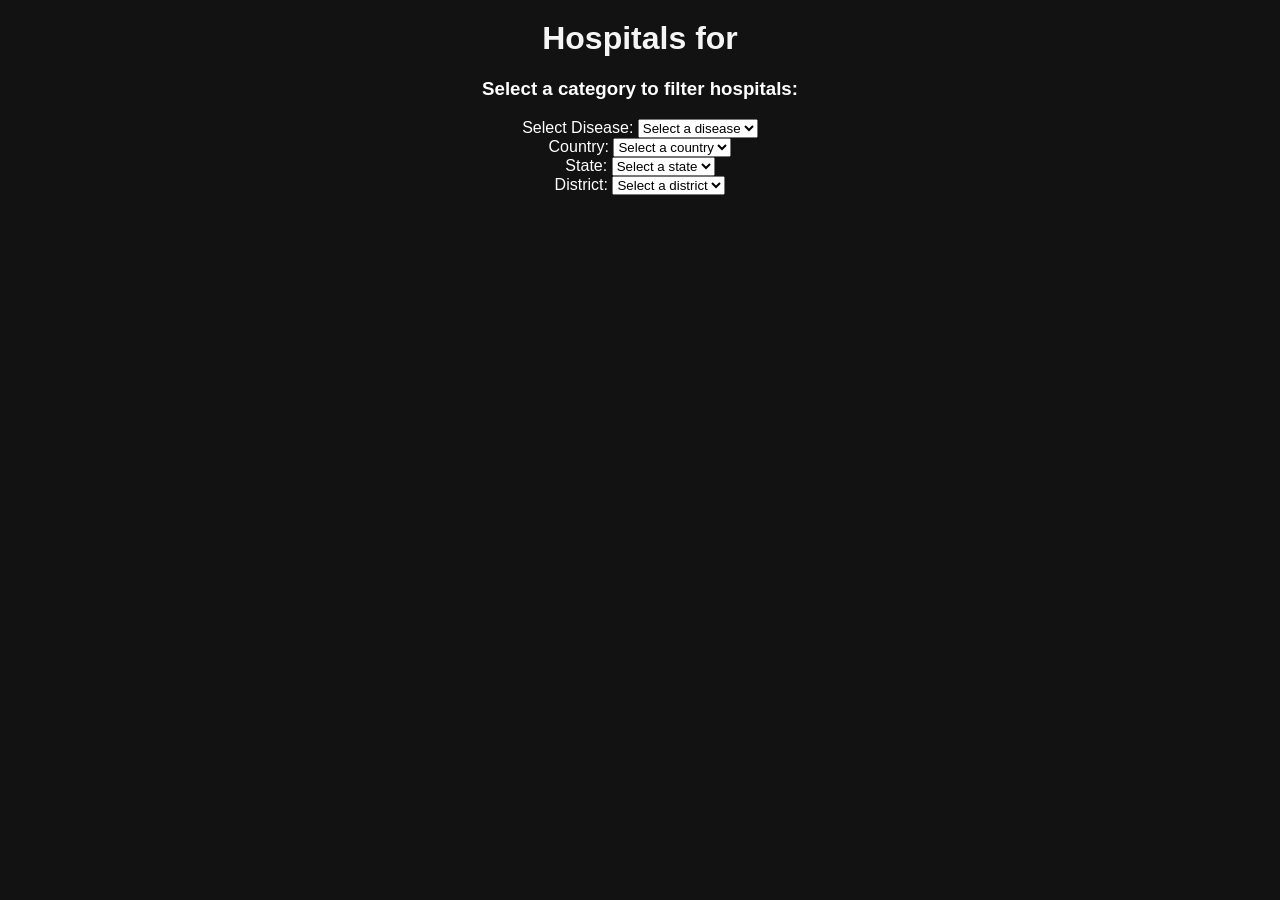
<file: search1.html>
<!DOCTYPE html>
<html lang="en">
<head>
  <meta charset="UTF-8">
  <meta name="viewport" content="width=device-width, initial-scale=1.0">
  <title>Search Hospitals</title>
  <link rel="stylesheet" href="styles.css">
</head>
<body>
  <div id="app">
    <h1>Hospitals for <span id="selected-disease"></span></h1>

    <div id="hospital-categories">
      <h3>Select a category to filter hospitals:</h3>

      <!-- Disease filter -->
      <div>
        <label for="disease">Select Disease:</label>
        <select id="disease">
          <option value="" disabled selected>Select a disease</option>
          <option value="Cancer">Cancer</option>
          <option value="Diabetes">Diabetes</option>
          <option value="COVID-19">COVID-19</option>
        </select>
      </div>

      <!-- Country filter -->
      <div>
        <label for="country">Country:</label>
        <select id="country">
          <option value="" disabled selected>Select a country</option>
        </select>
      </div>

      <!-- State filter -->
      <div>
        <label for="state">State:</label>
        <select id="state">
          <option value="" disabled selected>Select a state</option>
        </select>
      </div>

      <!-- District filter -->
      <div>
        <label for="district">District:</label>
        <select id="district">
          <option value="" disabled selected>Select a district</option>
        </select>
      </div>

      <div id="hospital-list"></div>
    </div>
  </div>

  <script>
    // Locations object with countries, states, districts, hospitals, and diseases
    const locations = {
      countries: {
        India: {
          states: {
            Karnataka: {
              districts: {
                "Bangalore Urban": {
                  hospitals: [
                    { name: "Apollo Hospital", diseases: ["Cancer", "Diabetes"] },
                    { name: "Fortis Hospital", diseases: ["COVID-19", "Cancer"] },
                    { name: "Manipal Hospital", diseases: ["Diabetes"] }
                  ]
                },
                Mysore: {
                  hospitals: [
                    { name: "JSS Hospital", diseases: ["Cancer"] },
                    { name: "Apollo BGS Hospital", diseases: ["COVID-19"] }
                  ]
                }
              }
            }
          }
        },
        USA: {
          states: {
            California: {
              districts: {
                "Los Angeles": {
                  hospitals: [
                    { name: "Cedars-Sinai Medical Center", diseases: ["Cancer", "Diabetes"] },
                    { name: "UCLA Medical Center", diseases: ["COVID-19", "Diabetes"] }
                  ]
                }
              }
            }
          }
        }
      }
    };

    // Get the disease name from the URL or query parameters
    const urlParams = new URLSearchParams(window.location.search);
    const selectedDisease = urlParams.get('disease');
    document.getElementById('selected-disease').textContent = selectedDisease;

    // Populate the country dropdown
    function populateCountries() {
      const countrySelect = document.getElementById("country");
      Object.keys(locations.countries).forEach((country) => {
        const option = document.createElement("option");
        option.value = country;
        option.textContent = country;
        countrySelect.appendChild(option);
      });
    }

    // Populate states based on selected country
    function populateStates() {
      const stateSelect = document.getElementById("state");
      const districtSelect = document.getElementById("district");
      stateSelect.innerHTML = '<option value="" disabled selected>Select a state</option>';
      districtSelect.innerHTML = '<option value="" disabled selected>Select a district</option>';

      const country = document.getElementById("country").value;
      if (locations.countries[country]) {
        Object.keys(locations.countries[country].states).forEach((state) => {
          const option = document.createElement("option");
          option.value = state;
          option.textContent = state;
          stateSelect.appendChild(option);
        });
      }
    }

    // Populate districts based on selected state
    function populateDistricts() {
      const districtSelect = document.getElementById("district");
      districtSelect.innerHTML = '<option value="" disabled selected>Select a district</option>';

      const country = document.getElementById("country").value;
      const state = document.getElementById("state").value;
      if (locations.countries[country]?.states[state]?.districts) {
        Object.keys(locations.countries[country].states[state].districts).forEach((district) => {
          const option = document.createElement("option");
          option.value = district;
          option.textContent = district;
          districtSelect.appendChild(option);
        });
      }
    }

    // Display hospitals based on the selected disease, country, state, and district
    function displayHospitals() {
      const hospitalsList = document.getElementById("hospital-list");
      hospitalsList.innerHTML = "";

      const country = document.getElementById("country").value;
      const state = document.getElementById("state").value;
      const district = document.getElementById("district").value;
      const disease = document.getElementById("disease").value;

      if (!country || !state || !district || !disease) {
        hospitalsList.innerHTML = "<p>Please select all filters to view hospitals.</p>";
        return;
      }

      // Filter hospitals based on the selected disease and location
      const hospitals = locations.countries[country]?.states[state]?.districts[district]?.hospitals || [];

      const filteredHospitals = hospitals.filter(hospital => hospital.diseases.includes(disease));

      if (filteredHospitals.length === 0) {
        hospitalsList.innerHTML = "<p>No hospitals found for the selected disease in this location.</p>";
      } else {
        filteredHospitals.forEach((hospital) => {
          const listItem = document.createElement("div");
          listItem.textContent = hospital.name;
          hospitalsList.appendChild(listItem);
        });
      }
    }

    // Initialize everything
    window.onload = () => {
      populateCountries();

      // Event listeners to handle filtering
      document.getElementById("country").addEventListener("change", populateStates);
      document.getElementById("state").addEventListener("change", populateDistricts);
      document.getElementById("district").addEventListener("change", displayHospitals);
      document.getElementById("disease").addEventListener("change", displayHospitals);
    };
  </script>
</body>
</html>
</file>
<file: mini.css>
@import url('https://fonts.googleapis.com/css2?family=Roboto:ital,wght@0,100;0,300;0,400;0,500;0,700;0,900;1,100;1,300;1,400;1,500;1,700;1,900&display=swap');

/* root color  */
:root{
  --blue:#0188df;
  --black:#444d53;
  --wight:#fff;
}

/* custom css  */
*{
  font-family: "Roboto", sans-serif;
  margin: 0; padding: 0;
  text-decoration: none;
  text-transform: capitalize;
  outline: none;
  box-sizing: border-box;
  transition: all linear .2s;
}

html{
  font-size: 62.5%;
  overflow-x: hidden;
}

/* button  */
.button{
  height: 3.5rem;
  width: 15rem;
  background: var(--blue);
  color: var(--wight);
  font-size: 1.7rem;
  text-transform: capitalize;
  border-radius: .5rem;
  cursor: pointer;
  margin: 1rem 0;
  border: .1rem solid var(--blue);
}

.button:hover{
  border: .1rem solid var(--blue);
  background: var(--wight);
  color: var(--blue);
  letter-spacing: .2rem;
}

/* heading  */
.heading{
  text-align: center;
  font-size: 4rem;
  padding: 1rem;
  padding-top: 8rem;
  color: var(--blue);
  letter-spacing: .1rem;
}
/* title  */
.title{
  text-align: center;
  padding: 0rem 1rem;
  font-size: 2.5rem;
  color: var(--black);
  font-weight: 300;
}



/* header navbar section start  */

header{
  width: 96%;
  background: var(--wight);
  position:fixed;
  top: 2rem;
  left: 50%;
  transform: translate(-50%);
  display: flex;
  align-items: center;
  justify-content: space-between;
  padding: 1rem 2rem;
  z-index: 1000;
}

/* logo name  */
header a{
  color: var(--black);
}

header a:hover{
  color: var(--blue);
}

header .logo{
  font-size: 3rem;
}

header .logo span{
  color: var(--blue);
}

/* navbar link  */
header .navbar ul{
  display: flex;
  align-items: center;
  justify-content: space-between;
  list-style: none;
}

header .navbar ul li{
  margin: 0 1rem;
}

header .navbar ul li a{
  font-size: 2rem;
  color: var(--black);
}

header .navbar ul li a:hover{
  color: var(--blue);
}

header .fa-bars{
  font-size: 3rem;
  color: var(--blue);
  cursor: pointer;
  display: none;
}

header .fa-times{
  transform: rotate(180deg);
}


.header-active{
  top: 0;
  width: 100%;
  box-shadow: .1rem .3rem rgba(0,0,0,.3);
}



/* header navbar section end  */

/* home section start  */

.home{
  min-height: 100vh;
  padding-top: 10rem;
}

.home .row{
  display: flex;
  align-items: center;
  justify-content: space-around;
  width: 85%;
  margin: 0 auto;
}

/* home images  */
.home .row .images img{
  height: 75vh;
}

/* home heading  */
.home .content h1{
  font-size: 4rem;
  color: var(--black);
}

.home .content h1 span{
  color: var(--blue);
}

.home .content p{
  font-size: 1.9rem;
  color: var(--black);
}


/* home section end  */


/* about section start  */
.about{
  background-color: #f9f9f9;
}

.about .box-container{
  padding: 4rem 0;
}

.about .box-container .box{
  width: 75%;
  margin: 4rem auto;
  border-radius: .5rem;
  box-shadow: 0 .3rem .5rem rgba(0,0,0,.3);
  display: flex;
  align-items: center;
  overflow: hidden;
  background: var(--wight);
}

/* about images  */
.about .box-container .box .images{
  height: 40rem;
  width: 50%;
}

.about .box-container .box .images img{
  height: 100%;
  width: 100%;
}

/* about heading & text */
.about .box-container .box .content{
  height: 100%;
  width: 50%;
  padding: 2rem;
}

.about .box-container .box .content h3{
  font-size: 3rem;
  color: var(--blue);
  display: flex;
  align-items: start;
}

.about .box-container .box .content p{
  font-size: 1.5rem;
  color: var(--black);
  padding: 1rem 0;
  text-align: start;
}

.about .box-container .box:nth-child(even){
  flex-flow: row-reverse;
}


 /* about section end  */

/* card section start  */

.card .box-container{
  display: flex;
  justify-content: center;
  flex-wrap: wrap;
}

.card .box-container .box{
  width: 30rem;
  margin: 2rem 1rem;
  overflow: hidden;
  border-radius: .5rem;
  box-shadow: 0 .3rem .5rem rgba(0,0,0,.3);
}

/* card images  */
.card .box-container .box img{
  height: 30rem;
  width: 100%;
  object-fit: cover;
}

.card .box-container .box .content{
  padding: 1rem 1.3rem;
}

.card .box-container .box .content h2{
  font-size: 2rem ;
  text-align: center;
  color: var(--black);
}

.card .box-container .box .content h2:hover{
  color: var(--blue);
  text-decoration: underline;
}

.card .box-container .box .content p{
  font-size: 1.7rem;
  text-align: center;
  color: var(--black);
}

.card .box-container .box .content .icons{
  text-align: center;
}

.card .box-container .box .content .icons a{
  font-size: 2rem;
  color: var(--blue);
  text-align: center;
  margin: 1rem;
}
/* card section end  */

/* review section start  */
.review .box-container{
  display: flex;
  justify-content: center;
  flex-wrap: wrap;
  padding: 2rem 0;
}

.review .box-container .box{
  width: 35rem;
  text-align: center;
  padding: 0 2rem;
  margin: 4rem 1.5rem;
  box-shadow: 0 .3rem .5rem rgba(0,0,0,.3);
}

/* images  */
.review .box-container .box .images{
  display: flex;
  align-items: center;
  text-align: left;
  padding: .5rem 0;
  border-top: .1rem solid #333;
}

.review .box-container .box .images img{
  height: 9rem;
  width: 9rem;
  border-radius: 50%;
  object-fit: cover;
  margin: .8rem 1rem;
}

.review .box-container .box i{
  font-size: 6rem ;
  margin-top: -3rem;
  color: var(--blue);
  opacity: .4;
}


.review .box-container .box p{
  color: var(--black);
  font-size: 1.7rem;
  padding: 2rem 0;
}

.review .box-container .box .info h3{
  color: var(--blue);
  font-size: 2rem;
}
.review .box-container .box .info span{
  color: var(--black);
  font-size: 2rem;
}
/* review section end */

/* contact section start  */
.contact{
  background: lemonchiffon;
}
.h1{
  display: flex;
  justify-content: center;
}
.pattern{
  display: flex;
  justify-content: center;
}
.contact .row{
  display: flex;
  align-items: center;
  justify-content: center;
  padding: 5rem 0;
}


.contact .row  .form-container{
  width: 50%;
  padding-right: 6rem;
}

.contact .row  .form-container input, textarea{
  height: 4rem;
  width: 100%;
  background: var(--wight);
  border: none;
  border-radius: 5rem;
  padding: 0 1rem;
  margin: 1rem 0;
  color: var(--blue);
  font-size: 1.7rem;
}

.contact .row  .form-container input:focus , textarea:focus{
  border: .2rem solid var(--blue);
}

.contact .row  .form-container textarea{
  height: 20rem;
  border-radius: 1rem;
  padding: 1rem;
  resize: none;
}

.contact .row  .form-container input[type="submit"]{
  width: 17rem;
  background: var(--blue);
  color: var(--wight);
  cursor: pointer;
  font-size: 2rem;
}

.contact .row  .form-container input[type="submit"]:hover{
  background: var(--wight);
  color: var(--blue);
  border: .2rem solid var(--blue);
}
/* contact section end  */

/* bolg section start  */
.blog .box-container{
  display: flex;
  justify-content: center;
  flex-wrap: wrap;
}

.blog .box-container .box{
  width: 35rem;
  margin: 2rem 1rem;
  overflow: hidden;
  border-radius: .5rem;
  box-shadow: 0 .3rem .5rem rgba(0,0,0,.3);
}

/* blog images  */
.blog .box-container .box img{
  width: 100%;
  object-fit: cover;
}

.blog .box-container .box .content{
  padding: 0 1.5rem;
}

.blog .box-container .box .content h2{
  font-size: 2rem;
  color: var(--blue);
}

.blog .box-container .box .content p{
  font-size: 1.3rem;
  color: var(--black);
}
/* bolg section end  */
.choose{
  background: lemonchiffon;
}
.choose h3{
  display: flex;
  justify-content: center;
  padding-top: 5px;
}
.choose h1{
  display: flex;
  justify-content: center;
}
.choose p{
  display: flex;
  justify-content: center;
}
.choose  ul li{
  display: flex;
  justify-content: center;
}
.choose ul li{
  display: flex;
  justify-content: center;
}
.choose ul li{
  display: flex;
  justify-content: center;
  padding-bottom: 5px;
}

/* footer section start  */
.footer{
background: var(--black);
display: flex;
justify-content: center;
flex-wrap: wrap;
padding: 2rem 0;
}
.footer{
  background: black;
  color: white;
  height: 50%;
}

.footer head{
   display: flex;
   justify-content: center;
   font-size: 3rem;
}

.footer param{
   display: flex;
   justify-content: center;
   font-size: 1.2rem;
}

.footer .box{
width: 30rem;
margin: 2rem;
text-align: center;
}

.footer .box:nth-child(1){
text-align: left;
}

/* logo  */

.footer .box .logo{
padding: 2rem 0;
font-size: 3rem;
color: var(--wight);
}

.footer .box .logo:hover{
color: var(--blue);
}

.footer .box .logo span{
color: var(--blue);
}

.footer .box p{
font-size: 1.5rem;
color: var(--wight);
}

.footer .box a{
color: var(--wight);
font-size: 2rem;
display: block;
padding: .2rem 0;
}

.footer .box a:hover{
text-decoration: underline;
}


.footer .credit{
width: 85%;
padding-top: 1rem;
font-size: 2rem;
color: var(--wight);
text-align: center;
border-top: .2rem solid var(--wight);
}

.footer .credit span{
color: var(--blue);
text-decoration: underline;
letter-spacing: .5rem;
}
.foot-panel1{
  display: flex;
  justify-content: center;
  color: black;
  background-color: white;
  font-size: 2rem;
  height: 40px;
}
.div1{
  padding-top: 80px;

}
.heading1{
  font-size: 5rem;
  background: lemonchiffon;
  height: 120px;
  display: flex;
  justify-content: center;
  padding-left: 32px;
  padding-right: 32px;
  padding-bottom: 32px;
  padding-top: 32px;
  

}


.box-container{
  display: flex;
  justify-content: center;
  flex-wrap: wrap;
  margin-top: 80px;
}




/* footer section end  */

















/* media query  */

@media (max-width:768px){

  html{
      font-size: 55%;
  }

  header .fa-bars{
      display: block;
  }
  
  header .navbar{
      position: fixed;
      top: -100rem; left: 0;
      width: 100%;
      background: var(--wight);
      opacity: 0;
  }

  header .navbar ul{
      flex-flow: column;
      padding: 2rem 0;
  }

  header .navbar ul li{
      margin: 1rem 0;
      width: 100%;
      text-align: center;
  }

  header .navbar ul li a{
      font-size: 3rem;
      display: block;
  }

  header .nav-toggle{
      top: 5.5rem;
      opacity: 1;
  }

  /* home media query  */

  .home .row{
      flex-flow: column;
  }

  .home .row .content{
      text-align: center;
  }

  /* home images  */
  .home .row .images img{
      width: 100%;
  }

/* about media query  */
 .about .box-container .box{
  flex-flow: column;
  width: 90%;
 }

 .about .box-container .box:nth-child(even){
  flex-flow: column;
 }

 .about .box-container .box .images{
  width: 100%;
 }

 .about .box-container .box .content{
  width: 100%;
 }
 
 /* contact form  */
 .contact .row{
  flex-flow: column;
 }

 .contact .row .images img{
  height: 50vh;
  width: 90vw;
 }

 .contact .row .form-container{
  width: 90%;
  padding: 0;
 }
}


/* Style for the card container */
#card-container {
  display: flex;
  flex-wrap: wrap;
  gap: 20px; /* Space between cards */
  justify-content: center; /* Center the cards */
}

/* Style for individual cards */
.card {
  width: 200px; /* Adjust the width */
  height: 250px; /* Adjust the height */
  border: 1px solid #ccc;
  border-radius: 8px;
  box-shadow: 0 4px 6px rgba(0, 0, 0, 0.1);
  overflow: hidden;
  text-align: center;
  background-color: #fff;
  transition: transform 0.3s, box-shadow 0.3s; /* Add hover effect */
}

/* Card hover effect */
.card:hover {
  transform: scale(1.05);
  box-shadow: 0 8px 12px rgba(0, 0, 0, 0.2);
}

/* Style for card images */
.card img {
  width: 100%;
  height: 150px; /* Adjust height */
  object-fit: cover; /* Ensure the image fits well */
}

/* Style for card information */
.card-info {
  padding: 10px;
}

.card-info h3 {
  font-size: 18px; /* Adjust font size */
  margin: 10px 0;
}

.card-info p {
  font-size: 14px; /* Adjust font size */
  color: #666;
}

#card-container {
  display: flex;
  flex-wrap: wrap;
  gap: 20px;
  justify-content: center;
  padding: 20px;
}

.disease-card {
  background: #fff;
  width: 320px;
  min-height: 500px;
  margin: 1rem;
  padding: 1rem;
  border: 1px solid #ccc;
  border-radius: 10px;
  box-shadow: 0 4px 10px rgba(0, 0, 0, 0.1);
  display: flex;
  flex-direction: column;
  transition: transform 0.3s;
}

.disease-card:hover {
  transform: scale(1.03);
}

.disease-card img {
  width: 100%;
  height: 220px;
  object-fit: cover;
  border-radius: 8px;
}

.card-info {
  flex-grow: 1;
  display: flex;
  flex-direction: column;
  justify-content: space-between;
  padding: 10px 0;
}

.card-info h3 {
  font-size: 1.4rem;
  margin-bottom: 0.5rem;
}

.card-info p {
  font-size: 1rem;
  color: #444;
  line-height: 1.5;
}
</file>
<file: styles.css>
body {
    font-family: Arial, sans-serif;
    margin: 0;
    padding: 0;
    background-color: #121212;
    color: #fff;
    text-align: center;
  }
  
  h1 {
    margin-top: 20px;
    color: #f5f5f5;
    text-align: center;
  }
  
  .card-container {
    display: flex;
    flex-wrap: wrap;
    justify-content: center;
    gap: 20px;
    margin: 20px;
  }
  
  .card {
    background-color: #1c1c1c;
    border-radius: 10px;
    overflow: hidden;
    width: 200px;
    cursor: pointer;
    transition: transform 0.3s;
    box-shadow: 0 4px 8px rgba(0, 0, 0, 0.2);
  }
  
  .card:hover {
    transform: scale(1.05);
  }
  
  .card img {
    width: 100%;
    height: 150px;
    object-fit: cover;
  }
  
  .card-info {
    padding: 10px;
    text-align: left;
  }
  
  .card-info h3 {
    font-size: 18px;
    margin: 0 0 5px 0;
    font-weight: bold;
  }
  
  .card-info p {
    font-size: 14px;
    margin: 0;
    color: #b3b3b3;
  }
  #hospital-container {
    display: flex;
    flex-wrap: wrap;
    justify-content: center;
    gap: 10px;
    margin-top: 20px;
  }
  
  .hospital-btn {
    padding: 10px 20px;
    background-color: #007bff;
    color: white;
    border: none;
    border-radius: 5px;
    cursor: pointer;
    font-size: 16px;
  }
  
  .hospital-btn:hover {
    background-color: #0056b3;
  }

  #hospital-buttons
  {
    margin:20px;
  }
  button{
    margin: 10px;
    padding: 10px;
    font-size: 16px;
    cursor: pointer;
  }
  #hospital-cards{
    margin-top: 20px;
  }
  .card{
    border:1px solid #ddd;
    padding:20px;
    margin: 10px;
    border-radius: 5px;
    background-color: #f9f9f9;
  }
.card h3{
    margin-top: 0;
}
</file>
<file: search-styles.css>
body {
    font-family: Arial, sans-serif;
    text-align: center;
    padding: 20px;
  }
  
  h1 {
    margin-bottom: 20px;
    text-align: center;
  }
  
  .dropdown-container {
    display: flex;
    flex-direction: column;
    align-items: center;
    gap: 15px;
  }
  
  label {
    font-weight: bold;
  }
  
  select {
    width: 200px;
    padding: 5px;
    font-size: 16px;
    margin-top:5px;
  }
  #hospital-list {
    margin-top: 30px;
  }
  
  #hospitals {
    list-style: none;
    padding: 0;
  }
  
  #hospitals li {
    margin: 10px 0;
    background: #f4f4f4;
    padding: 10px;
    border: 1px solid #ddd;
  }
  #hospital-container {
    display: flex;
    flex-wrap: wrap;
    justify-content: center;
    gap: 10px;
    margin-top: 20px;
  }
  
  .hospital-btn {
    padding: 10px 20px;
    background-color: #007bff;
    color: white;
    border: none;
    border-radius: 5px;
    cursor: pointer;
    font-size: 16px;
  }
  
  .hospital-btn:hover {
    background-color: #0056b3;
  }
</file>
